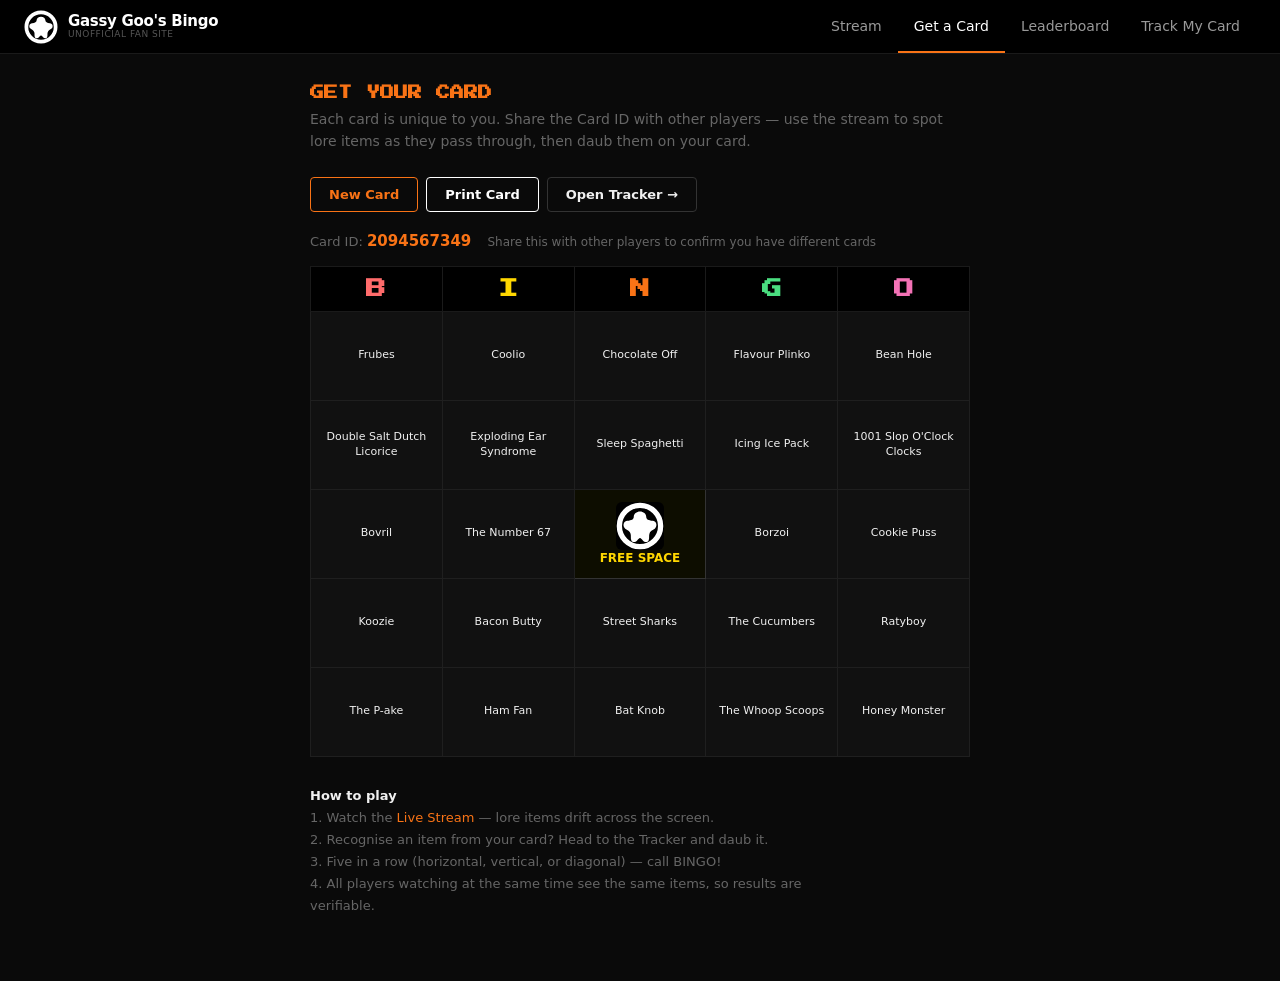
<file: bingo.html>
<!DOCTYPE html>
<html lang="en">
<head>
  <meta charset="UTF-8" />
  <meta name="viewport" content="width=device-width, initial-scale=1.0" />

  <title>Get Your Card — Gassy Goo's Bingo</title>
  <meta name="description" content="Generate your unique Regulation lore bingo card. 24 items from the deep lore — Bovril, Ratyboy, the Alabama Poutine, the Cucumbers, and more. Share your Card ID to prove you're playing fair.">
  <meta name="theme-color" content="#f97316">

  <meta property="og:type"        content="website">
  <meta property="og:site_name"   content="Gassy Goo's Bingo">
  <meta property="og:url"         content="https://gassy-goos-bingo.pages.dev/bingo.html">
  <meta property="og:title"       content="Get Your Card — Gassy Goo's Bingo">
  <meta property="og:description" content="Generate your unique Regulation lore bingo card. 24 items from the deep lore — Bovril, Ratyboy, the Alabama Poutine, and more. Watch the live stream, daub as you spot them, call BINGO.">
  <meta property="og:image"       content="https://gassy-goos-bingo.pages.dev/images/social-preview.png">
  <meta property="og:image:width"  content="1200">
  <meta property="og:image:height" content="630">
  <meta property="og:image:alt"   content="Gassy Goo's Bingo — A Regulation Lore Fan Game">

  <meta name="twitter:card"        content="summary_large_image">
  <meta name="twitter:title"       content="Get Your Card — Gassy Goo's Bingo">
  <meta name="twitter:description" content="Generate your Regulation lore bingo card. Watch the live stream, daub as you spot them.">
  <meta name="twitter:image"       content="https://gassy-goos-bingo.pages.dev/images/social-preview.png">

  <link rel="icon" href="data:image/svg+xml,<svg xmlns='http://www.w3.org/2000/svg' viewBox='0 0 100 100'><text y='.9em' font-size='90'>⭐</text></svg>">

  <!-- Google tag (gtag.js) -->
  <script async src="https://www.googletagmanager.com/gtag/js?id=G-34T65BZ1DC"></script>
  <script>
    window.dataLayer = window.dataLayer || [];
    function gtag(){dataLayer.push(arguments);}
    gtag('js', new Date());
    gtag('config', 'G-34T65BZ1DC');
  </script>

  <link rel="stylesheet" href="css/style.css" />
</head>
<body>

  <nav>
    <span class="nav-logo">
      <svg class="nav-reg-logo" viewBox="0 0 100 100" xmlns="http://www.w3.org/2000/svg" aria-label="Regulation Podcast logo">
        <rect width="100" height="100" fill="#000" rx="8"/>
        <circle cx="50" cy="50" r="43" fill="none" stroke="#fff" stroke-width="11"/>
        <path fill="#fff" d="M50 20 C57 20 63 25 63 31 C63 36 68 38 76 39 C85 40 86 49 82 54 C79 58 72 59 70 65 C68 70 70 76 68 80 C66 84 60 85 56 80 C53 76 50 75 50 75 C50 75 47 76 44 80 C40 85 34 84 32 80 C30 76 32 70 30 65 C28 59 21 58 18 54 C14 49 15 40 24 39 C32 38 37 36 37 31 C37 25 43 20 50 20Z"/>
      </svg>
      <span class="nav-logo-text">
        <span class="nav-logo-title">Gassy Goo's Bingo</span>
        <span class="nav-logo-sub">Unofficial Fan Site</span>
      </span>
    </span>
    <ul class="nav-links">
      <li><a href="index.html">Stream</a></li>
      <li><a href="bingo.html" class="active">Get a Card</a></li>
      <li><a href="leaderboard.html">Leaderboard</a></li>
      <li><a href="tracker.html">Track My Card</a></li>
    </ul>
  </nav>

  <main class="bingo-page">
    <h1 class="page-title">GET YOUR CARD</h1>
    <p class="page-sub">
      Each card is unique to you. Share the Card ID with other players — use the stream
      to spot lore items as they pass through, then daub them on your card.
    </p>

    <div class="card-controls">
      <button id="new-card-btn" class="btn btn-primary">New Card</button>
      <button id="print-btn" class="btn btn-gold">Print Card</button>
      <a id="tracker-link" href="tracker.html" class="btn">Open Tracker →</a>
    </div>

    <div class="card-seed-display">
      Card ID: <strong id="card-seed">—</strong>
      <span style="font-size:12px;color:var(--text-dim);margin-left:12px;">
        Share this with other players to confirm you have different cards
      </span>
    </div>

    <div id="bingo-card"></div>

    <div style="margin-top:28px;font-size:13px;color:var(--text-dim);line-height:1.7;max-width:560px">
      <strong style="color:var(--text)">How to play</strong><br>
      1. Watch the <a href="index.html">Live Stream</a> — lore items drift across the screen.<br>
      2. Recognise an item from your card? Head to the Tracker and daub it.<br>
      3. Five in a row (horizontal, vertical, or diagonal) — call BINGO!<br>
      4. All players watching at the same time see the same items, so results are verifiable.
    </div>
  </main>

  <script src="js/rng.js"></script>
  <script src="js/items.js"></script>
  <script src="js/items-extended.js"></script>
  <script src="js/items-manifest.js"></script>
  <script src="js/items-loader.js"></script>
  <script src="js/bingo.js"></script>
  <script>document.addEventListener('DOMContentLoaded', initBingo);</script>
</body>
</html>
</file>
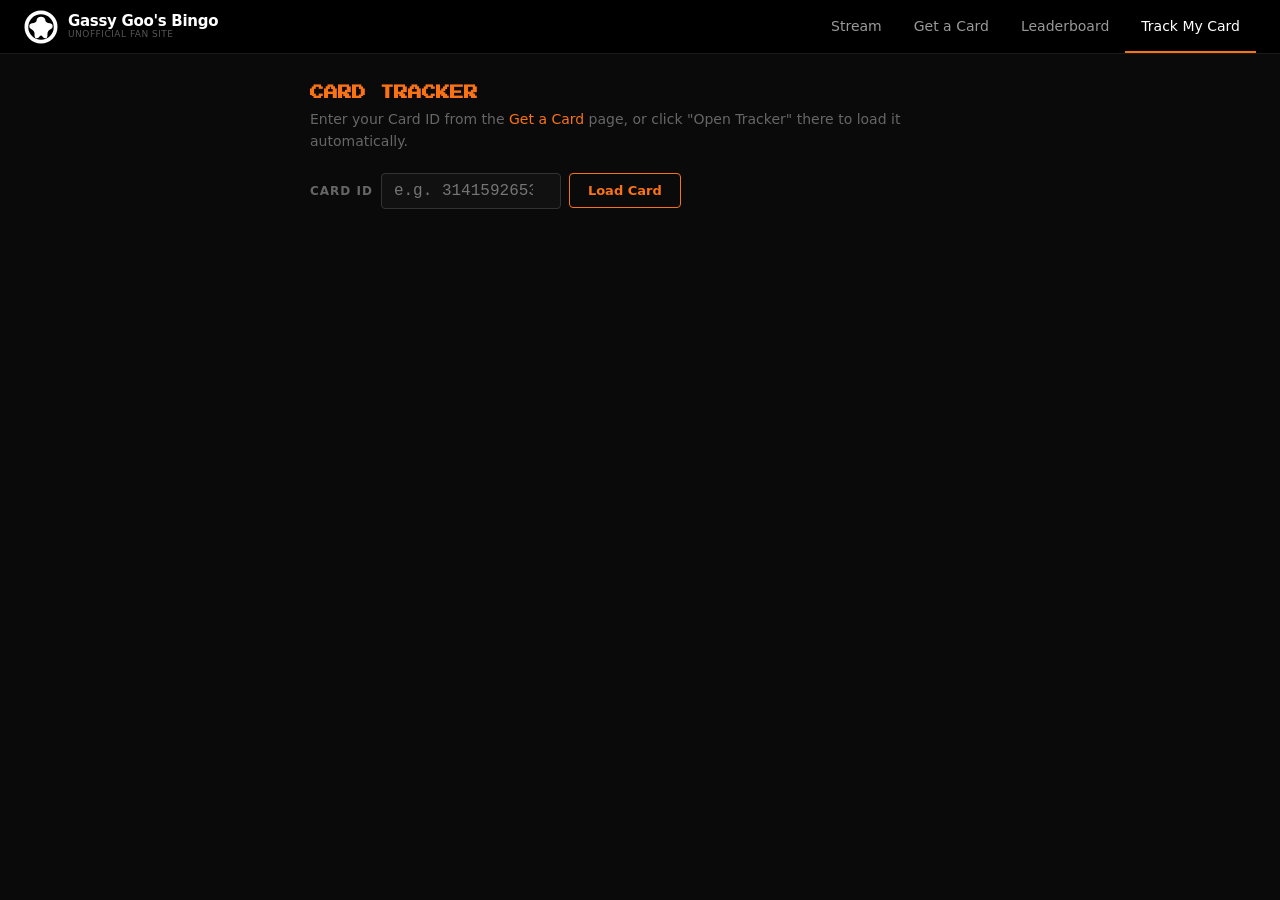
<file: tracker.html>
<!DOCTYPE html>
<html lang="en">
<head>
  <meta charset="UTF-8" />
  <meta name="viewport" content="width=device-width, initial-scale=1.0" />

  <title>Card Tracker — Gassy Goo's Bingo</title>
  <meta name="description" content="Track your Regulation lore bingo card in real time. Click to daub squares as items appear on the live stream. Five in a row wins — rows, columns, or diagonals count.">
  <meta name="theme-color" content="#f97316">

  <meta property="og:type"        content="website">
  <meta property="og:site_name"   content="Gassy Goo's Bingo">
  <meta property="og:url"         content="https://gassy-goos-bingo.pages.dev/tracker.html">
  <meta property="og:title"       content="Card Tracker — Gassy Goo's Bingo">
  <meta property="og:description" content="Track your Regulation lore bingo card live. Daub squares as items appear in the stream. Your progress saves automatically.">
  <meta property="og:image"       content="https://gassy-goos-bingo.pages.dev/images/social-preview.png">
  <meta property="og:image:width"  content="1200">
  <meta property="og:image:height" content="630">
  <meta property="og:image:alt"   content="Gassy Goo's Bingo — A Regulation Lore Fan Game">

  <meta name="twitter:card"        content="summary_large_image">
  <meta name="twitter:title"       content="Card Tracker — Gassy Goo's Bingo">
  <meta name="twitter:description" content="Track your Regulation lore bingo card. Daub squares as items appear in the live stream.">
  <meta name="twitter:image"       content="https://gassy-goos-bingo.pages.dev/images/social-preview.png">

  <link rel="icon" href="data:image/svg+xml,<svg xmlns='http://www.w3.org/2000/svg' viewBox='0 0 100 100'><text y='.9em' font-size='90'>⭐</text></svg>">

  <!-- Google tag (gtag.js) -->
  <script async src="https://www.googletagmanager.com/gtag/js?id=G-34T65BZ1DC"></script>
  <script>
    window.dataLayer = window.dataLayer || [];
    function gtag(){dataLayer.push(arguments);}
    gtag('js', new Date());
    gtag('config', 'G-34T65BZ1DC');
  </script>

  <link rel="stylesheet" href="css/style.css" />
</head>
<body>

  <nav>
    <span class="nav-logo">
      <svg class="nav-reg-logo" viewBox="0 0 100 100" xmlns="http://www.w3.org/2000/svg" aria-label="Regulation Podcast logo">
        <rect width="100" height="100" fill="#000" rx="8"/>
        <circle cx="50" cy="50" r="43" fill="none" stroke="#fff" stroke-width="11"/>
        <path fill="#fff" d="M50 20 C57 20 63 25 63 31 C63 36 68 38 76 39 C85 40 86 49 82 54 C79 58 72 59 70 65 C68 70 70 76 68 80 C66 84 60 85 56 80 C53 76 50 75 50 75 C50 75 47 76 44 80 C40 85 34 84 32 80 C30 76 32 70 30 65 C28 59 21 58 18 54 C14 49 15 40 24 39 C32 38 37 36 37 31 C37 25 43 20 50 20Z"/>
      </svg>
      <span class="nav-logo-text">
        <span class="nav-logo-title">Gassy Goo's Bingo</span>
        <span class="nav-logo-sub">Unofficial Fan Site</span>
      </span>
    </span>
    <ul class="nav-links">
      <li><a href="index.html">Stream</a></li>
      <li><a href="bingo.html">Get a Card</a></li>
      <li><a href="leaderboard.html">Leaderboard</a></li>
      <li><a href="tracker.html" class="active">Track My Card</a></li>
    </ul>
  </nav>

  <main class="tracker-page">
    <h1 class="page-title">CARD TRACKER</h1>

    <!-- Entry point when no card is loaded -->
    <div id="no-card">
      <p class="tracker-intro">
        Enter your Card ID from the <a href="bingo.html">Get a Card</a> page,
        or click "Open Tracker" there to load it automatically.
      </p>
      <div class="seed-input-row">
        <label for="seed-input">Card ID</label>
        <input id="seed-input" type="number" placeholder="e.g. 3141592653" min="1" />
        <button id="load-seed-btn" class="btn btn-primary">Load Card</button>
      </div>
    </div>

    <!-- Active tracker -->
    <div id="tracker-section" style="display:none">

      <div class="display-seed-row">
        Card ID: <strong id="display-seed">—</strong>
        &nbsp;·&nbsp;
        <a id="bingo-link" href="bingo.html">View printable card</a>
      </div>

      <div class="seed-input-row">
        <label for="switch-seed-input">Switch card</label>
        <input id="switch-seed-input" type="number" placeholder="Card ID" min="1" />
        <button id="switch-seed-btn" class="btn">Load</button>
      </div>

      <div class="card-controls">
        <button id="reset-btn" class="btn btn-danger">Clear Daubs</button>
      </div>

      <div id="bingo-status" class="bingo-status"></div>

      <div id="tracker-card"></div>

      <div class="timer-row">
        <span id="session-timer" class="session-timer">00:00</span>
      </div>

      <p style="margin-top:16px;font-size:13px;color:var(--text-dim);line-height:1.6;">
        Click a square to daub it — click again to remove. Progress saves automatically.
        Five in a row (row, column, or diagonal) wins. ⭐ FREE space is always marked.
      </p>

    </div>
  </main>

  <script src="js/rng.js"></script>
  <script src="js/items.js"></script>
  <script src="js/items-extended.js"></script>
  <script src="js/items-manifest.js"></script>
  <script src="js/items-loader.js"></script>
  <script src="js/bingo.js"></script>
  <script src="js/tracker.js"></script>
  <script>document.addEventListener('DOMContentLoaded', initTracker);</script>
</body>
</html>
</file>
<file: css/style.css>
/* =====================================================================
   Gassy Goo's Bingo — Regulation-branded
   ===================================================================== */

@import url('https://fonts.googleapis.com/css2?family=Press+Start+2P&display=swap');

/* --- Variables & Reset --- */

:root {
  --bg:         #0a0a0a;
  --bg2:        #111111;
  --stream-bg:  #000;
  --accent:     #f97316;   /* warm orange — Sloppy Joe's street lamp */
  --accent2:    #ffffff;
  --hot:        #ef4444;
  --text:       #f0f0f0;
  --text-dim:   #666;
  --border:     #1f1f1f;
  --font-pixel: 'Press Start 2P', monospace;
  --font-ui:    system-ui, -apple-system, 'Helvetica Neue', sans-serif;
}

*, *::before, *::after { box-sizing: border-box; margin: 0; padding: 0; }
html { scroll-behavior: smooth; }

body {
  background: var(--bg);
  color: var(--text);
  font-family: var(--font-ui);
  font-size: 15px;
  min-height: 100vh;
}

a { color: var(--accent); text-decoration: none; }
a:hover { text-decoration: underline; }

/* =====================================================================
   Navigation — Regulation site style
   ===================================================================== */

nav {
  display: flex;
  align-items: center;
  gap: 0;
  padding: 0 24px;
  height: 54px;
  background: #000;
  border-bottom: 1px solid #1a1a1a;
  position: sticky;
  top: 0;
  z-index: 200;
}

.nav-logo {
  font-family: var(--font-ui);
  font-size: 15px;
  font-weight: 700;
  color: #fff;
  letter-spacing: -0.3px;
  flex: 1 0 auto;
  display: flex;
  align-items: center;
  gap: 10px;
  text-decoration: none;
}

.nav-logo:hover { text-decoration: none; }

.nav-reg-logo {
  width: 34px;
  height: 34px;
  flex-shrink: 0;
  border-radius: 6px;
}

.nav-logo-text {
  display: flex;
  flex-direction: column;
  gap: 1px;
  line-height: 1;
}

.nav-logo-title {
  font-size: 15px;
  font-weight: 700;
  color: #fff;
}

.nav-logo-sub {
  font-size: 9px;
  font-weight: 400;
  color: #555;
  letter-spacing: 0.5px;
  text-transform: uppercase;
}

.nav-links {
  display: flex;
  gap: 0;
  list-style: none;
  height: 100%;
}

.nav-links li { display: flex; align-items: stretch; }

.nav-links a {
  font-family: var(--font-ui);
  font-size: 14px;
  font-weight: 500;
  padding: 0 16px;
  color: #999;
  display: flex;
  align-items: center;
  border-bottom: 2px solid transparent;
  transition: color 0.12s, border-color 0.12s;
}

.nav-links a:hover { color: #fff; text-decoration: none; }

.nav-links a.active {
  color: #fff;
  border-bottom-color: var(--accent);
}

/* =====================================================================
   Stream page
   ===================================================================== */

.stream-page {
  display: flex;
  flex-direction: column;
  height: calc(100vh - 54px);
}

.stream-wrap {
  display: flex;
  flex: 1;
  min-height: 0;
}

/* The broadcast area */
#stream-area {
  position: relative;
  flex: 1;
  overflow: hidden;
  background: #060608;
}

/* Street scene background SVG */
.street-scene {
  position: absolute;
  inset: 0;
  z-index: 1;
}

.street-scene svg {
  width: 100%;
  height: 100%;
  object-fit: cover;
}

/* CCTV scanlines overlay */
#stream-area::after {
  content: '';
  position: absolute;
  inset: 0;
  background: repeating-linear-gradient(
    0deg,
    transparent 0px,
    transparent 2px,
    rgba(0, 0, 0, 0.12) 2px,
    rgba(0, 0, 0, 0.12) 3px
  );
  pointer-events: none;
  z-index: 15;
}

/* Vignette */
#stream-area::before {
  content: '';
  position: absolute;
  inset: 0;
  background: radial-gradient(ellipse at center, transparent 45%, rgba(0,0,0,0.55) 100%);
  pointer-events: none;
  z-index: 6;
}

/* --- CCTV overlay chrome --- */
.stream-chrome {
  position: absolute;
  inset: 0;
  pointer-events: none;
  z-index: 18;
  font-family: 'Courier New', monospace;
}

/* Top CCTV info bar */
.cctv-bar {
  position: absolute;
  top: 0;
  left: 0;
  right: 0;
  padding: 6px 10px;
  background: rgba(0,0,0,0.55);
  display: flex;
  align-items: center;
  justify-content: space-between;
  font-size: 11px;
  color: #e0e0e0;
  letter-spacing: 0.5px;
  border-bottom: 1px solid rgba(255,255,255,0.08);
}

.cctv-station {
  display: flex;
  align-items: center;
  gap: 8px;
}

.cctv-live-dot {
  width: 7px;
  height: 7px;
  background: #ff2222;
  border-radius: 50%;
  animation: blink 1s step-start infinite;
  flex-shrink: 0;
}

@keyframes blink {
  0%, 100% { opacity: 1; }
  50%       { opacity: 0; }
}

.cctv-right {
  display: flex;
  align-items: center;
  gap: 16px;
}

.viewer-badge {
  color: #e0e0e0;
  font-size: 11px;
  display: flex;
  align-items: center;
  gap: 0;
  white-space: nowrap;
}

.cctv-timestamp { color: #ccc; }

#period-countdown {
  position: absolute;
  bottom: 8px;
  right: 10px;
  font-family: 'Courier New', monospace;
  font-size: 10px;
  color: rgba(180,180,180,0.6);
  pointer-events: none;
  z-index: 19;
  letter-spacing: 0.5px;
}

/* --- Stream objects --- */

.stream-object {
  position: absolute;
  text-align: center;
  pointer-events: none;
  z-index: 20;
  transform: translate(-50%, -50%);
  will-change: transform, left, top;
  filter: drop-shadow(0 0 8px rgba(0,0,0,0.8)) drop-shadow(0 0 14px var(--item-color, #f97316));
}

.obj-icon {
  width: 90px;
  height: 90px;
  display: flex;
  align-items: center;
  justify-content: center;
  border: 2px solid;
  background: rgba(0,0,0,0.6);
}

.obj-img {
  width: 66px;
  height: 66px;
  object-fit: contain;
}

.obj-emoji {
  font-size: 52px;
  line-height: 1;
}

.obj-name {
  font-family: 'Courier New', monospace;
  font-size: 10px;
  font-weight: bold;
  margin-top: 4px;
  max-width: 120px;
  word-break: break-word;
  color: #fff;
  text-shadow: 0 1px 3px #000, 0 0 10px var(--item-color, #f97316);
  line-height: 1.4;
  background: rgba(0,0,0,0.5);
  padding: 2px 4px;
}

/* --- Recent sightings sidebar --- */

.stream-sidebar {
  width: 240px;
  flex-shrink: 0;
  background: #0a0a0a;
  border-left: 1px solid #1a1a1a;
  display: flex;
  flex-direction: column;
  overflow: hidden;
}

.sidebar-heading {
  font-family: var(--font-ui);
  font-size: 10px;
  font-weight: 700;
  letter-spacing: 2px;
  text-transform: uppercase;
  color: var(--text-dim);
  padding: 12px 14px;
  border-bottom: 1px solid #1a1a1a;
}

#recent-list {
  list-style: none;
  overflow-y: auto;
  flex: 1;
  padding: 4px 0;
}

#recent-list li {
  display: flex;
  align-items: center;
  gap: 10px;
  padding: 8px 12px;
  border-left: 3px solid transparent;
  border-bottom: 1px solid #141414;
  transition: background 0.15s;
}

#recent-list li:first-child {
  animation: slide-in 0.25s ease;
  background: #131313;
}

@keyframes slide-in {
  from { opacity: 0; transform: translateX(8px); }
  to   { opacity: 1; transform: none; }
}

.recent-img {
  width: 44px;
  height: 44px;
  object-fit: contain;
  flex-shrink: 0;
  border: 1px solid #222;
  background: #0a0a0a;
  padding: 2px;
}

.recent-emoji-fallback { font-size: 24px; flex-shrink: 0; display: none; }

.recent-info {
  flex: 1;
  min-width: 0;
}

.recent-name {
  font-size: 12px;
  font-weight: 600;
  color: var(--text);
  line-height: 1.3;
  display: block;
}

.recent-time {
  font-size: 11px;
  color: var(--text-dim);
  font-family: 'Courier New', monospace;
}

/* Stream footer */
.stream-footer {
  background: #000;
  border-top: 1px solid #1a1a1a;
  padding: 10px 20px;
  display: flex;
  align-items: center;
  gap: 20px;
  flex-wrap: wrap;
}

.stream-footer p {
  font-size: 13px;
  color: var(--text-dim);
}

.stream-footer a {
  font-size: 13px;
  font-weight: 600;
  padding: 7px 16px;
  border: 1px solid var(--accent);
  color: var(--accent);
  transition: background 0.12s;
}

.stream-footer a:hover {
  background: var(--accent);
  color: #000;
  text-decoration: none;
}

/* =====================================================================
   Bingo card
   ===================================================================== */

.bingo-page, .tracker-page {
  max-width: 700px;
  margin: 0 auto;
  padding: 32px 20px 64px;
}

.page-title {
  font-family: var(--font-pixel);
  font-size: 14px;
  color: var(--accent);
  margin-bottom: 8px;
}

.page-sub {
  font-size: 14px;
  color: var(--text-dim);
  margin-bottom: 24px;
  line-height: 1.6;
}

.card-controls {
  display: flex;
  gap: 8px;
  flex-wrap: wrap;
  margin-bottom: 20px;
  align-items: center;
}

.btn {
  font-family: var(--font-ui);
  font-size: 13px;
  font-weight: 600;
  padding: 9px 18px;
  border: 1px solid #333;
  background: transparent;
  color: var(--text);
  cursor: pointer;
  border-radius: 4px;
  transition: border-color 0.12s, color 0.12s, background 0.12s;
}

.btn:hover { border-color: var(--accent); color: var(--accent); }
.btn-primary { border-color: var(--accent); color: var(--accent); }
.btn-primary:hover { background: var(--accent); color: #000; }
.btn-gold { border-color: #fff; color: #fff; }
.btn-gold:hover { background: #fff; color: #000; }
.btn-danger { border-color: var(--hot); color: var(--hot); }
.btn-danger:hover { background: var(--hot); color: #fff; }

.card-seed-display {
  font-size: 13px;
  color: var(--text-dim);
  margin-bottom: 16px;
}
.card-seed-display strong { color: var(--accent); font-size: 15px; }

/* --- Bingo table --- */

#bingo-card, #tracker-card { overflow-x: auto; }

.bingo-table {
  width: 100%;
  border-collapse: collapse;
  table-layout: fixed;
}

.bingo-col-header {
  font-family: var(--font-pixel);
  font-size: 20px;
  text-align: center;
  padding: 12px 4px;
  background: #000;
  border: 1px solid #1a1a1a;
}

.bingo-table thead th:nth-child(1) { color: #ff6b6b; }
.bingo-table thead th:nth-child(2) { color: #ffd700; }
.bingo-table thead th:nth-child(3) { color: #f97316; }
.bingo-table thead th:nth-child(4) { color: #4ade80; }
.bingo-table thead th:nth-child(5) { color: #f472b6; }

.bingo-cell {
  border: 1px solid #1f1f1f;
  padding: 8px 6px;
  vertical-align: middle;
  text-align: center;
  position: relative;
  background: #111;
  transition: background 0.12s;
}

.bingo-cell.clickable { cursor: pointer; }
.bingo-cell.clickable:hover { background: #1a1a1a; }

.cell-inner {
  display: flex;
  flex-direction: column;
  align-items: center;
  justify-content: center;
  min-height: 72px;
  position: relative;
  gap: 0;
}

/* Text-only cells — no thumbnails on the bingo card */
.cell-emoji { font-size: 28px; line-height: 1; }

.cell-name {
  font-size: 11px;
  line-height: 1.35;
  color: var(--text);
  word-break: break-word;
  hyphens: auto;
  font-weight: 500;
}

/* FREE space */
.bingo-free { background: #0d0d00 !important; border-color: #333 !important; }
.bingo-free .cell-name { color: #ffd700; font-size: 12px; font-weight: 700; }

.free-reg-logo {
  width: 48px;
  height: 48px;
  border-radius: 6px;
}

@media print {
  .free-reg-logo { width: 36px; height: 36px; }
}

/* Marked cell */
.bingo-cell.marked { background: color-mix(in srgb, var(--item-color) 10%, #111); }

.daub {
  position: absolute;
  width: 72%;
  height: 72%;
  top: 50%;
  left: 50%;
  transform: translate(-50%, -50%);
  border-radius: 50%;
  background: color-mix(in srgb, var(--item-color) 45%, transparent);
  border: 2px solid var(--item-color);
  animation: daub-pop 0.18s ease;
  pointer-events: none;
}

@keyframes daub-pop {
  from { transform: translate(-50%,-50%) scale(0.2); opacity: 0; }
  to   { transform: translate(-50%,-50%) scale(1);   opacity: 1; }
}

.bingo-winner {
  border-color: #ffd700 !important;
  box-shadow: inset 0 0 0 2px #ffd700;
  animation: winner-pulse 1s ease infinite;
}

@keyframes winner-pulse {
  0%, 100% { box-shadow: inset 0 0 0 2px #ffd700; }
  50%       { box-shadow: inset 0 0 0 2px #ffd700, 0 0 16px #ffd700; }
}

/* =====================================================================
   Bingo / Tracker status
   ===================================================================== */

.bingo-status {
  font-family: var(--font-pixel);
  font-size: 16px;
  text-align: center;
  min-height: 36px;
  margin: 16px 0;
  color: transparent;
}

.bingo-status.has-bingo {
  color: #ffd700;
  text-shadow: 0 0 20px #ffd700;
  animation: bingo-flash 0.5s ease 3;
}

@keyframes bingo-flash {
  0%, 100% { opacity: 1; transform: scale(1); }
  50%       { opacity: 0.7; transform: scale(1.04); }
}

/* =====================================================================
   Tracker extras
   ===================================================================== */

.tracker-intro {
  font-size: 14px;
  color: var(--text-dim);
  line-height: 1.6;
  margin-bottom: 20px;
}

.seed-input-row {
  display: flex;
  gap: 8px;
  margin-bottom: 20px;
  flex-wrap: wrap;
  align-items: center;
}

.seed-input-row label {
  font-size: 12px;
  font-weight: 600;
  color: var(--text-dim);
  text-transform: uppercase;
  letter-spacing: 1px;
}

#seed-input, #switch-seed-input {
  font-family: 'Courier New', monospace;
  font-size: 16px;
  background: #111;
  border: 1px solid #333;
  color: var(--text);
  padding: 8px 12px;
  width: 180px;
  border-radius: 4px;
  outline: none;
}

#seed-input:focus, #switch-seed-input:focus { border-color: var(--accent); }
#seed-input.error, #switch-seed-input.error { border-color: var(--hot); }

.display-seed-row {
  font-size: 13px;
  color: var(--text-dim);
  margin-bottom: 12px;
}
.display-seed-row strong { color: var(--accent); }

/* =====================================================================
   Session timer (tracker page) — subtle bottom-right of card
   ===================================================================== */

.timer-row {
  text-align: right;
  margin-top: 6px;
}

.session-timer {
  font-family: 'Courier New', Courier, monospace;
  font-size: 11px;
  color: #2a2a2a;
  letter-spacing: 1px;
  user-select: none;
}

/* =====================================================================
   BINGO popup
   ===================================================================== */

.bingo-popup-overlay {
  position: fixed;
  inset: 0;
  background: rgba(0, 0, 0, 0.75);
  z-index: 2000;
  display: flex;
  align-items: center;
  justify-content: center;
  padding: 20px;
  animation: fade-in 0.25s ease;
}

@keyframes fade-in {
  from { opacity: 0; }
  to   { opacity: 1; }
}

.bingo-popup {
  background: #111;
  border: 1px solid #2a2a2a;
  border-radius: 8px;
  padding: 36px 32px;
  max-width: 420px;
  width: 100%;
  text-align: center;
  animation: pop-in 0.3s cubic-bezier(0.34, 1.56, 0.64, 1);
}

@keyframes pop-in {
  from { transform: scale(0.8); opacity: 0; }
  to   { transform: scale(1);   opacity: 1; }
}

.bingo-popup-firework {
  font-size: 52px;
  line-height: 1;
  margin-bottom: 12px;
}

.bingo-popup-heading {
  font-family: var(--font-pixel);
  font-size: 22px;
  color: #ffd700;
  text-shadow: 0 0 20px #ffd700;
  margin-bottom: 10px;
}

.bingo-popup-time {
  font-size: 18px;
  color: var(--text);
  margin-bottom: 6px;
}

.bingo-popup-time strong {
  color: var(--accent);
  font-size: 22px;
}

.bingo-popup-sub {
  font-size: 14px;
  color: var(--text-dim);
  margin-bottom: 20px;
}

.bingo-popup-btns {
  display: flex;
  gap: 10px;
  justify-content: center;
  flex-wrap: wrap;
}

.bingo-popup-name-row {
  display: flex;
  gap: 8px;
  justify-content: center;
  flex-wrap: wrap;
}

.bingo-popup-name-row input {
  font-family: var(--font-ui);
  font-size: 15px;
  background: #0a0a0a;
  border: 1px solid #333;
  color: var(--text);
  padding: 9px 14px;
  border-radius: 4px;
  outline: none;
  width: 200px;
}
.bingo-popup-name-row input:focus { border-color: var(--accent); }

.bingo-popup-rank {
  font-size: 20px;
  font-weight: 700;
  color: #ffd700;
  margin-bottom: 20px;
}

/* Disabled items in admin gallery */
.admin-item-disabled {
  opacity: 0.4;
  filter: grayscale(0.7);
}
.admin-item-disabled:hover { opacity: 0.6; }

/* Hidden admin trigger — bottom centre, nearly invisible */
.admin-trigger {
  position: fixed;
  bottom: 0;
  left: 50%;
  transform: translateX(-50%);
  width: 16px;
  height: 10px;
  background: rgba(255, 255, 255, 0.025);
  display: block;
  z-index: 999;
  border: none;
  outline: none;
}
.admin-trigger:hover { background: rgba(255, 255, 255, 0.06); }

/* Admin SVG edit modal */
.admin-modal-backdrop {
  position: fixed;
  inset: 0;
  background: rgba(0, 0, 0, 0.8);
  z-index: 1000;
  display: flex;
  align-items: center;
  justify-content: center;
  padding: 20px;
}

.admin-modal {
  background: #111;
  border: 1px solid #2a2a2a;
  border-radius: 8px;
  padding: 24px;
  width: 100%;
  max-width: 700px;
  max-height: 90vh;
  overflow-y: auto;
  display: flex;
  flex-direction: column;
  gap: 16px;
}

.admin-modal-title {
  font-size: 14px;
  font-weight: 700;
  color: var(--text);
  display: flex;
  justify-content: space-between;
  align-items: center;
}

.admin-modal-close {
  background: none;
  border: none;
  color: var(--text-dim);
  font-size: 20px;
  cursor: pointer;
  line-height: 1;
  padding: 0;
}
.admin-modal-close:hover { color: var(--text); }

.admin-modal-body {
  display: grid;
  grid-template-columns: 1fr 160px;
  gap: 16px;
  align-items: start;
}

.admin-modal textarea {
  font-family: 'Courier New', monospace;
  font-size: 11px;
  background: #0a0a0a;
  border: 1px solid #333;
  color: #aaa;
  padding: 10px;
  border-radius: 4px;
  width: 100%;
  height: 260px;
  resize: vertical;
  outline: none;
}
.admin-modal textarea:focus { border-color: var(--accent); }

.admin-modal-preview {
  aspect-ratio: 1;
  background: #0a0a0a;
  border: 1px solid #333;
  border-radius: 4px;
  display: flex;
  align-items: center;
  justify-content: center;
  overflow: hidden;
}
.admin-modal-preview svg { width: 100%; height: 100%; }

.admin-modal-actions {
  display: flex;
  gap: 10px;
}

/* --- Confetti --- */
.confetti-dot {
  position: fixed;
  width: 8px;
  height: 8px;
  border-radius: 1px;
  pointer-events: none;
  z-index: 9999;
  animation: confetti-fall 2.5s ease-in forwards;
}

@keyframes confetti-fall {
  0%   { transform: translateX(0) rotate(0deg); opacity: 1; }
  100% { transform: translateX(var(--x)) translateY(calc(var(--y) + 120vh)) rotate(720deg); opacity: 0; }
}

/* =====================================================================
   Responsive
   ===================================================================== */

@media (max-width: 640px) {
  .stream-sidebar { display: none; }
  .obj-icon { width: 68px; height: 68px; }
  .obj-img  { width: 50px; height: 50px; }
  .obj-name { font-size: 8px; max-width: 80px; }
}

/* =====================================================================
   Print — text-only bingo card on white
   ===================================================================== */

@media print {
  * { -webkit-print-color-adjust: exact; print-color-adjust: exact; }
  body { background: #fff; color: #000; }

  nav, .card-controls, .card-seed-display a,
  .stream-footer, .stream-sidebar, #period-countdown,
  .stream-chrome, .cctv-bar, .btn,
  #no-card, .page-sub, .tracker-intro,
  .seed-input-row, .display-seed-row,
  .bingo-status { display: none !important; }

  .bingo-page, .tracker-page { max-width: 100%; padding: 0; }

  .page-title { color: #000; text-shadow: none; text-align: center; margin-bottom: 12px; font-size: 18px; }

  .bingo-table { page-break-inside: avoid; }

  .bingo-col-header {
    background: #000 !important; color: #fff !important;
    border-color: #000 !important; font-size: 22px; padding: 10px;
  }

  .bingo-cell { border: 1px solid #444 !important; background: #fff !important; }
  .bingo-free { background: #fffde0 !important; border-color: #888 !important; }
  .bingo-free .cell-name { color: #000 !important; }

  .cell-name { font-size: 10px; color: #000 !important; }
  .cell-emoji { font-size: 22px; }
  .daub, .bingo-winner { display: none !important; animation: none !important; }
}
</file>
